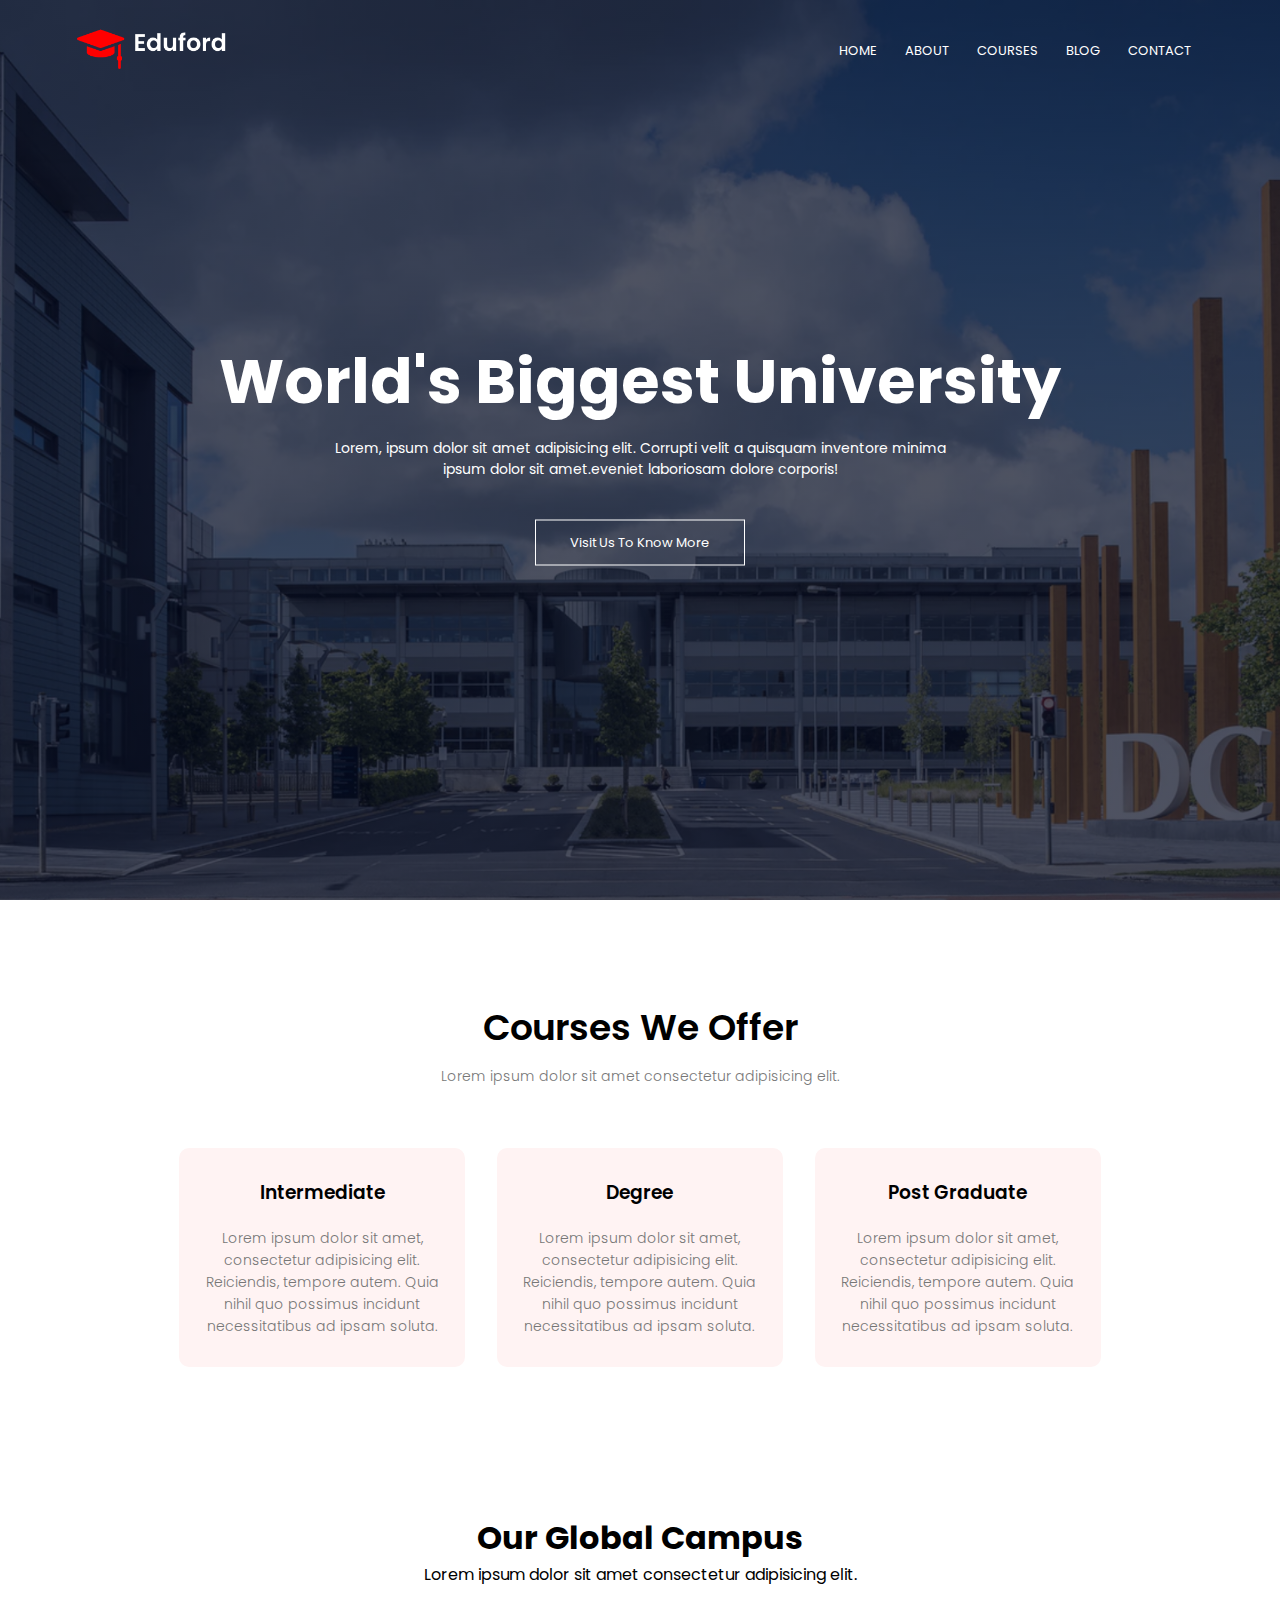
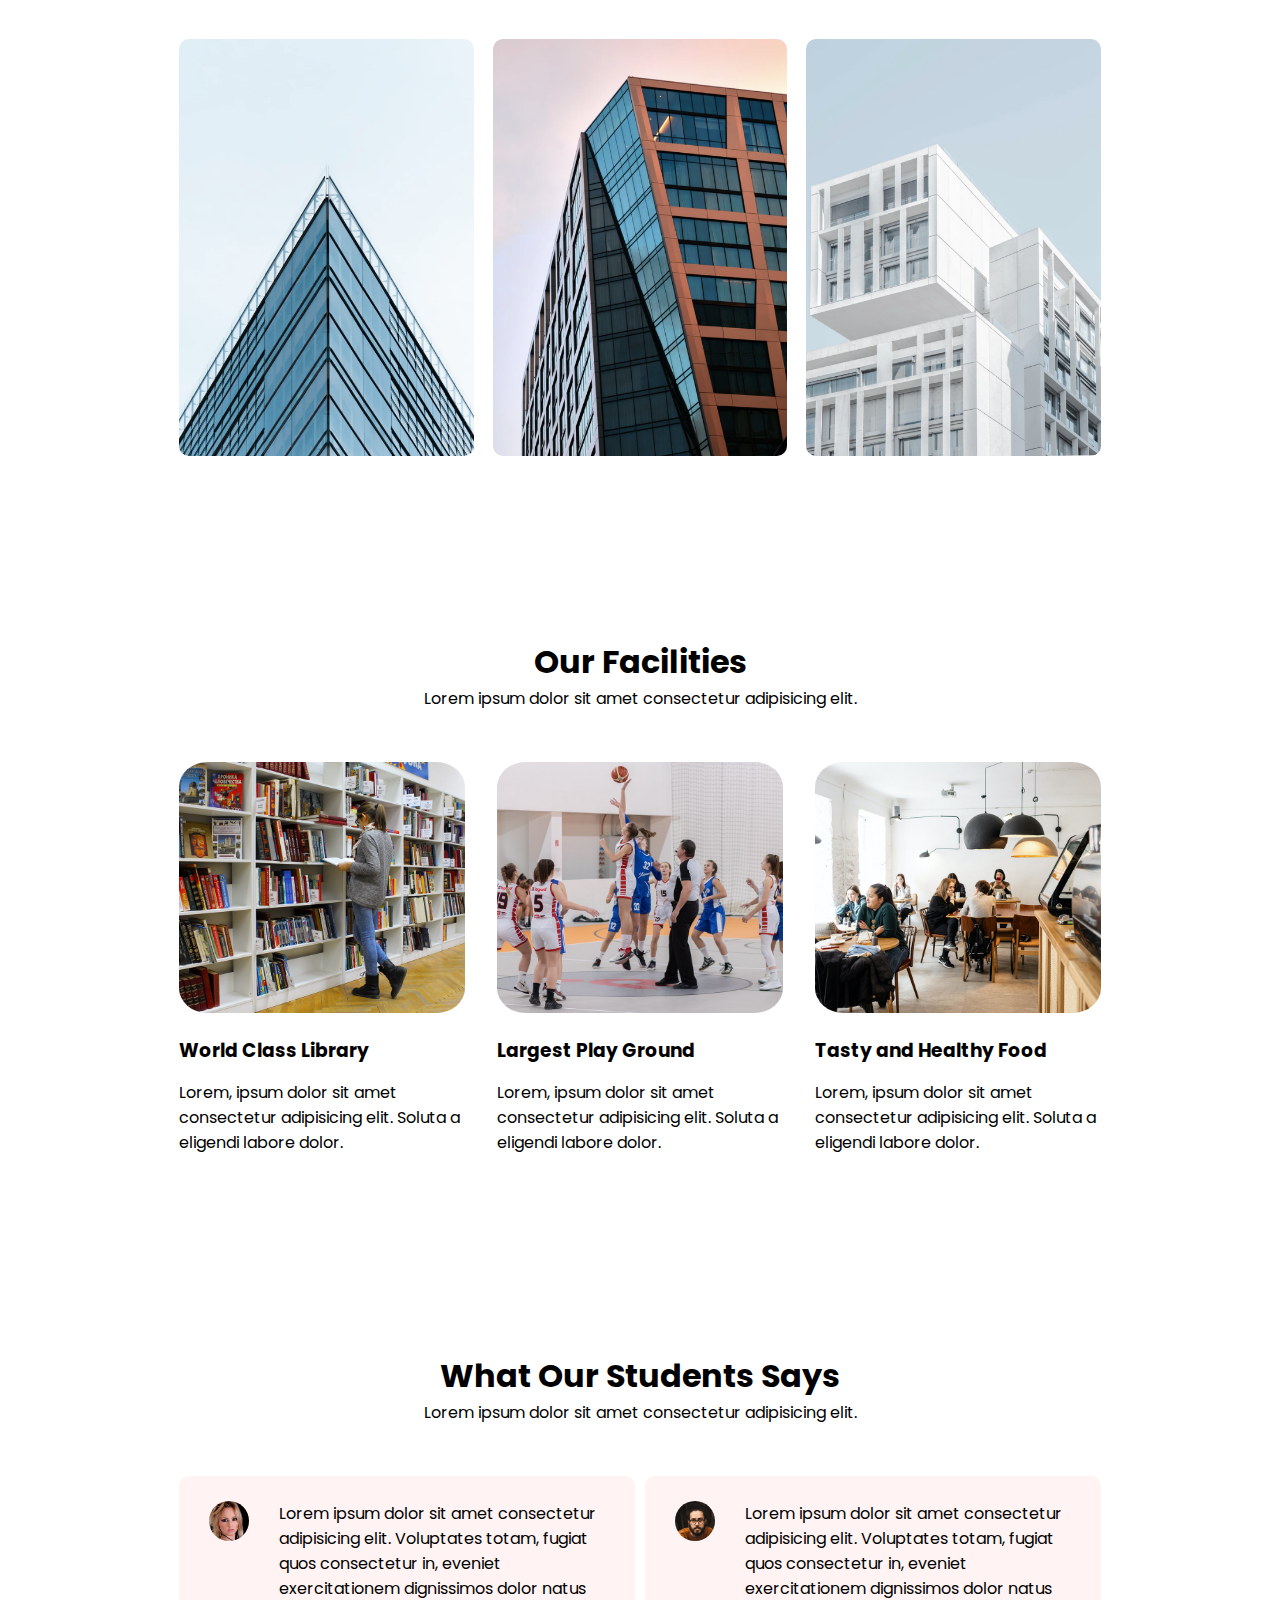
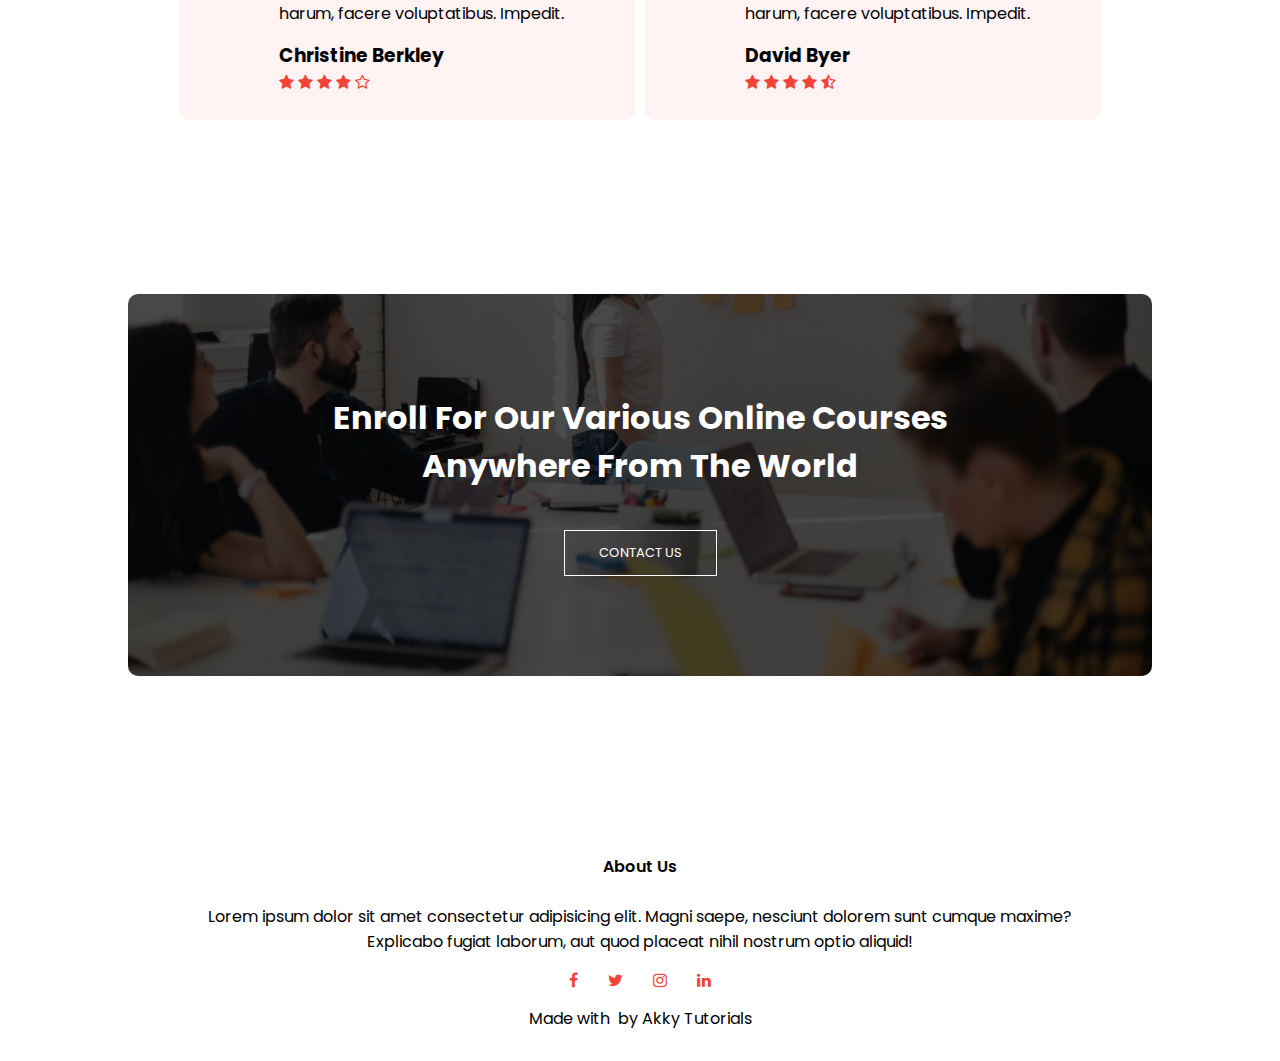
<file: index.html>
<!DOCTYPE html>
<html lang="en">

<head>
    <meta charset="UTF-8">
    <meta http-equiv="X-UA-Compatible" content="IE=edge">
    <meta name="viewport" content="width=device-width, initial-scale=1.0">
    <title>Eduford - University</title>
    <link rel="stylesheet" href="style.css">
    <link rel="stylesheet" href="responsive.css">
    <link rel="preconnect" href="https://fonts.googleapis.com">
    <link rel="preconnect" href="https://fonts.gstatic.com" crossorigin>
    <link
        href="https://fonts.googleapis.com/css2?family=Poppins:wght@100;200;300;400;600;700&family=Roboto+Slab:wght@900&family=Ubuntu:ital,wght@1,700&display=swap"
        rel="stylesheet">
    <link href="https://maxcdn.bootstrapcdn.com/font-awesome/4.2.0/css/font-awesome.min.css" rel="stylesheet">

</head>

<body>
    <section class="header">
        <nav>
            <a href="index.html"><img src="img/logo.png" alt="logo"></a>
            <div class="navbar" id="navbar">
                <i class="fa fa-times" onclick="hideMenu()"></i>
                <ul>
                    <li><a href="">HOME</a></li>
                    <li><a href="about.html">ABOUT</a></li>
                    <li><a href="course.html">COURSES</a></li>
                    <li><a href="blog.html">BLOG</a></li>
                    <li><a href="contact.html">CONTACT</a></li>
                </ul>
            </div>
            <i class="fa fa-bars" onclick="showMenu()"></i>
        </nav>
        <div class="text-box">
            <h1>World's Biggest University</h1>
            <p>Lorem, ipsum dolor sit amet adipisicing elit. Corrupti velit a quisquam inventore minima <br> ipsum dolor
                sit amet.eveniet laboriosam dolore corporis!</p>
            <a href="" class="hero-btn">Visit Us To Know More</a>
        </div>
    </section>

    <!-----------Course------------>
    <section class="course">
        <h1>Courses We Offer</h1>
        <p>Lorem ipsum dolor sit amet consectetur adipisicing elit.</p>

        <div class="row">
            <div class="course-col">
                <h3>Intermediate</h3>
                <p>Lorem ipsum dolor sit amet, consectetur adipisicing elit. Reiciendis, tempore autem. Quia nihil quo
                    possimus incidunt necessitatibus ad ipsam soluta.</p>
            </div>
            <div class="course-col">
                <h3>Degree</h3>
                <p>Lorem ipsum dolor sit amet, consectetur adipisicing elit. Reiciendis, tempore autem. Quia nihil quo
                    possimus incidunt necessitatibus ad ipsam soluta.</p>
            </div>
            <div class="course-col">
                <h3>Post Graduate</h3>
                <p>Lorem ipsum dolor sit amet, consectetur adipisicing elit. Reiciendis, tempore autem. Quia nihil quo
                    possimus incidunt necessitatibus ad ipsam soluta.</p>
            </div>
        </div>
    </section>

    <!-----Campus----->
    <section class="campus">
        <h1>Our Global Campus</h1>
        <p>Lorem ipsum dolor sit amet consectetur adipisicing elit.</p>

        <div class="row">
            <div class="campus-col">
                <img src="img/london.png" alt="london Image">
                <div class="layer">
                    <h3>LONDON</h3>
                </div>
            </div>
            <div class="campus-col">
                <img src="img/newyork.png" alt="london Image">
                <div class="layer">
                    <h3>NEW YORK</h3>
                </div>
            </div>
            <div class="campus-col">
                <img src="img/washington.png" alt="london Image">
                <div class="layer">
                    <h3>WASHINGTON</h3>
                </div>
            </div>
        </div>
    </section>


    <!------Facilities------->
    <section class="facilities">
        <h1>Our Facilities</h1>
        <p>Lorem ipsum dolor sit amet consectetur adipisicing elit.</p>
        <div class="row">
            <div class="facilities-col">
                <img src="img/library.png" alt="Library">
                <h3>World Class Library</h3>
                <p>Lorem, ipsum dolor sit amet consectetur adipisicing elit. Soluta a eligendi labore dolor.</p>
            </div>
            <div class="facilities-col">
                <img src="img/basketball.png" alt="basketball">
                <h3>Largest Play Ground</h3>
                <p>Lorem, ipsum dolor sit amet consectetur adipisicing elit. Soluta a eligendi labore dolor.</p>
            </div>
            <div class="facilities-col">
                <img src="img/cafeteria.png" alt="cafeteria">
                <h3>Tasty and Healthy Food</h3>
                <p>Lorem, ipsum dolor sit amet consectetur adipisicing elit. Soluta a eligendi labore dolor.</p>
            </div>
        </div>
    </section>

    <!--------Testimonials-------->
    <section class="testimonials">
        <h1>What Our Students Says</h1>
        <p>Lorem ipsum dolor sit amet consectetur adipisicing elit.</p>

        <div class="row">
            <div class="testimonials-col">
                <img src="img/user1.jpg" alt="User Comment">
                <div>
                    <p>Lorem ipsum dolor sit amet consectetur adipisicing elit. Voluptates totam, fugiat quos
                        consectetur in, eveniet exercitationem dignissimos dolor natus harum, facere voluptatibus.
                        Impedit.</p>
                    <h3>Christine Berkley</h3>
                    <i class="fa fa-star"></i>
                    <i class="fa fa-star"></i>
                    <i class="fa fa-star"></i>
                    <i class="fa fa-star"></i>
                    <i class="fa fa-star-o"></i>
                </div>
            </div>
            <div class="testimonials-col">
                <img src="img/user2.jpg" alt="User Comment">
                <div>
                    <p>Lorem ipsum dolor sit amet consectetur adipisicing elit. Voluptates totam, fugiat quos
                        consectetur in, eveniet exercitationem dignissimos dolor natus harum, facere voluptatibus.
                        Impedit.</p>
                    <h3>David Byer</h3>
                    <i class="fa fa-star"></i>
                    <i class="fa fa-star"></i>
                    <i class="fa fa-star"></i>
                    <i class="fa fa-star"></i>
                    <i class="fa fa-star-half-o"></i>
                </div>
            </div>
        </div>
    </section>

    <!-------Call To Action-------->
    <section class="cta">
        <h1>Enroll For Our Various Online Courses <br> Anywhere From The World</h1>
        <a href="contact.html" class="hero-btn">CONTACT US</a>
    </section>

    <!-------Footer-------->
    <section class="footer">
        <h4>About Us</h4>
        <p>Lorem ipsum dolor sit amet consectetur adipisicing elit. Magni saepe, nesciunt dolorem sunt cumque maxime?
            <br> Explicabo fugiat laborum, aut quod placeat nihil nostrum optio aliquid!
        </p>
        <div class="icons">
            <i class="fa fa-facebook"></i>
            <i class="fa fa-twitter"></i>
            <i class="fa fa-instagram"></i>
            <i class="fa fa-linkedin"></i>
        </div>

        <p>Made with <i class="fa fa-hear-o"></i> by Akky Tutorials </p>
    </section>

    <!--------JavaScript for toggle Menu-------->
    <script>
        var navbar = document.getElementById("navbar");
        function showMenu() {
            navbar.style.right = "0";
        }
        function hideMenu() {
            navbar.style.right = "-200px";
        }
    </script>
</body>

</html>
</file>
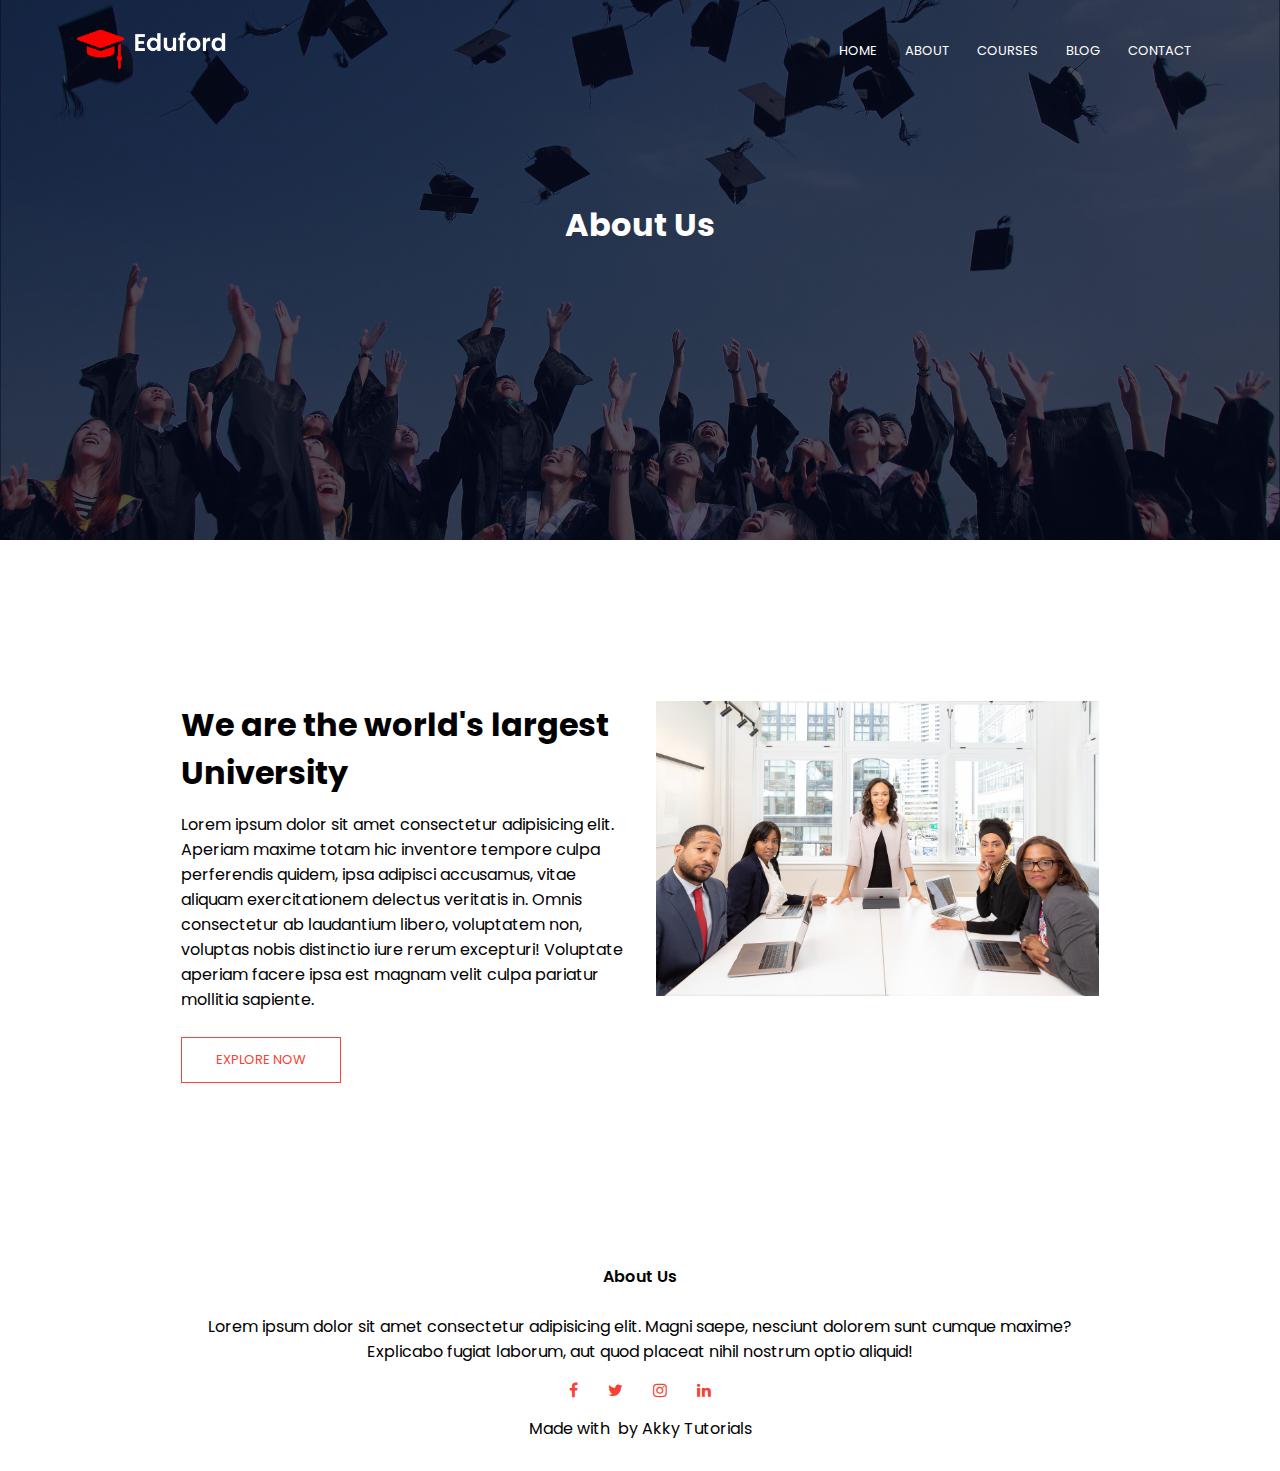
<file: about.html>
<!DOCTYPE html>
<html lang="en">

<head>
    <meta charset="UTF-8">
    <meta http-equiv="X-UA-Compatible" content="IE=edge">
    <meta name="viewport" content="width=device-width, initial-scale=1.0">
    <title>Eduford - University</title>
    <link rel="stylesheet" href="style.css">
    <link rel="stylesheet" href="responsive.css">
    <link rel="preconnect" href="https://fonts.googleapis.com">
    <link rel="preconnect" href="https://fonts.gstatic.com" crossorigin>
    <link
        href="https://fonts.googleapis.com/css2?family=Poppins:wght@100;200;300;400;600;700&family=Roboto+Slab:wght@900&family=Ubuntu:ital,wght@1,700&display=swap"
        rel="stylesheet">
    <link href="https://maxcdn.bootstrapcdn.com/font-awesome/4.2.0/css/font-awesome.min.css" rel="stylesheet">

</head>

<body>
    <section class="sub-header">
        <nav>
            <a href="index.html"><img src="img/logo.png" alt="logo"></a>
            <div class="navbar" id="navbar">
                <i class="fa fa-times" onclick="hideMenu()"></i>
                <ul>
                    <li><a href="index.html">HOME</a></li>
                    <li><a href="about.html">ABOUT</a></li>
                    <li><a href="course.html">COURSES</a></li>
                    <li><a href="blog.html">BLOG</a></li>
                    <li><a href="contact.html">CONTACT</a></li>
                </ul>
            </div>
            <i class="fa fa-bars" onclick="showMenu()"></i>
        </nav>
        <h1>About Us</h1>
    </section>

    <!-- -----------About Us content---------- -->

    <section class="about-us">
        <div class="row">
            <div class="about-col">
                <h1>We are the world's largest University</h1>
                <p>Lorem ipsum dolor sit amet consectetur adipisicing elit. Aperiam maxime totam hic inventore tempore
                    culpa perferendis quidem, ipsa adipisci accusamus, vitae aliquam exercitationem delectus veritatis
                    in. Omnis consectetur ab laudantium libero, voluptatem non, voluptas nobis distinctio iure rerum
                    excepturi! Voluptate aperiam facere ipsa est magnam velit culpa pariatur mollitia sapiente.</p>
                <a href="index.html" class="hero-btn red-btn">EXPLORE NOW</a>
            </div>
            <div class="about-col">
                <img src="img/about.jpg">
            </div>
        </div>
    </section>

    <!-------Footer-------->

    <section class="footer">
        <h4>About Us</h4>
        <p>Lorem ipsum dolor sit amet consectetur adipisicing elit. Magni saepe, nesciunt dolorem sunt cumque maxime?
            <br> Explicabo fugiat laborum, aut quod placeat nihil nostrum optio aliquid!
        </p>
        <div class="icons">
            <i class="fa fa-facebook"></i>
            <i class="fa fa-twitter"></i>
            <i class="fa fa-instagram"></i>
            <i class="fa fa-linkedin"></i>
        </div>

        <p>Made with <i class="fa fa-hear-o"></i> by Akky Tutorials </p>
    </section>



    <!--------JavaScript for toggle Menu-------->
    <script>
        var navbar = document.getElementById("navbar");
        function showMenu() {
            navbar.style.right = "0";
        }
        function hideMenu() {
            navbar.style.right = "-200px";
        }
    </script>
</body>

</html>
</file>
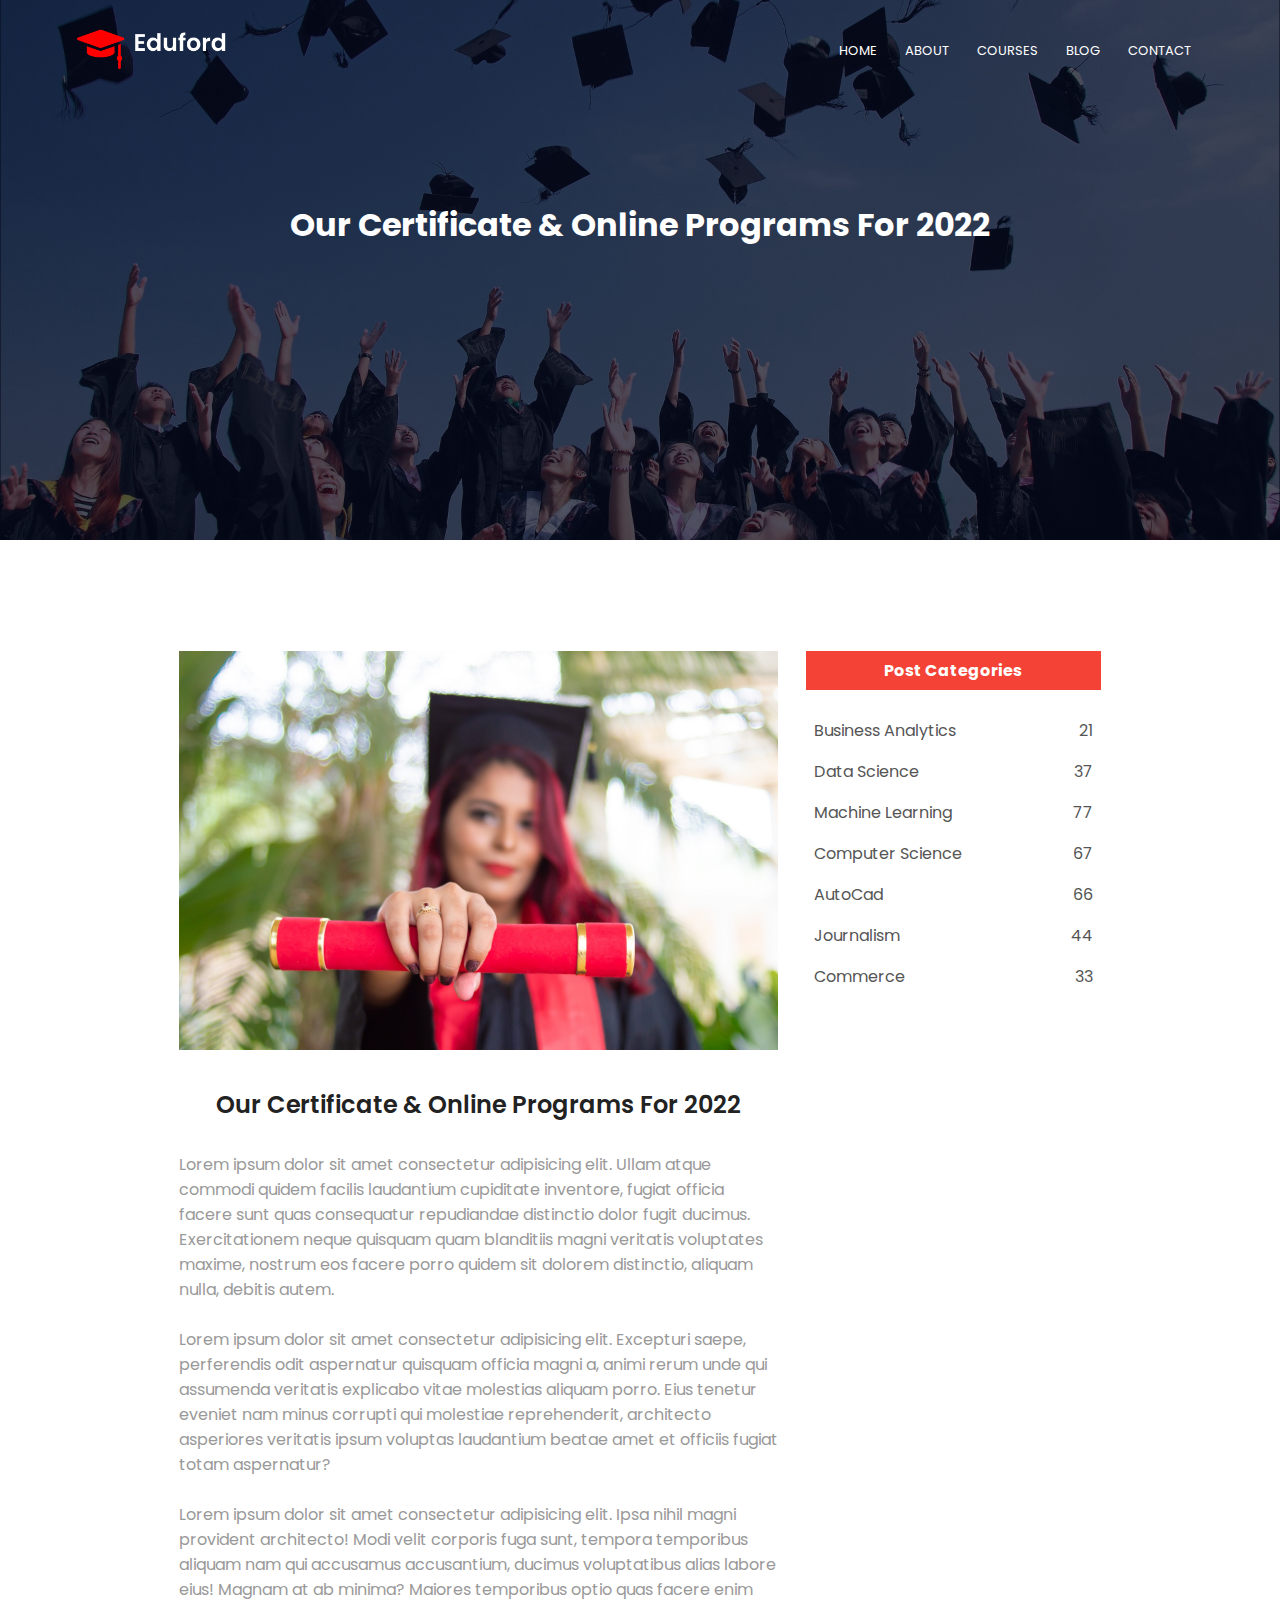
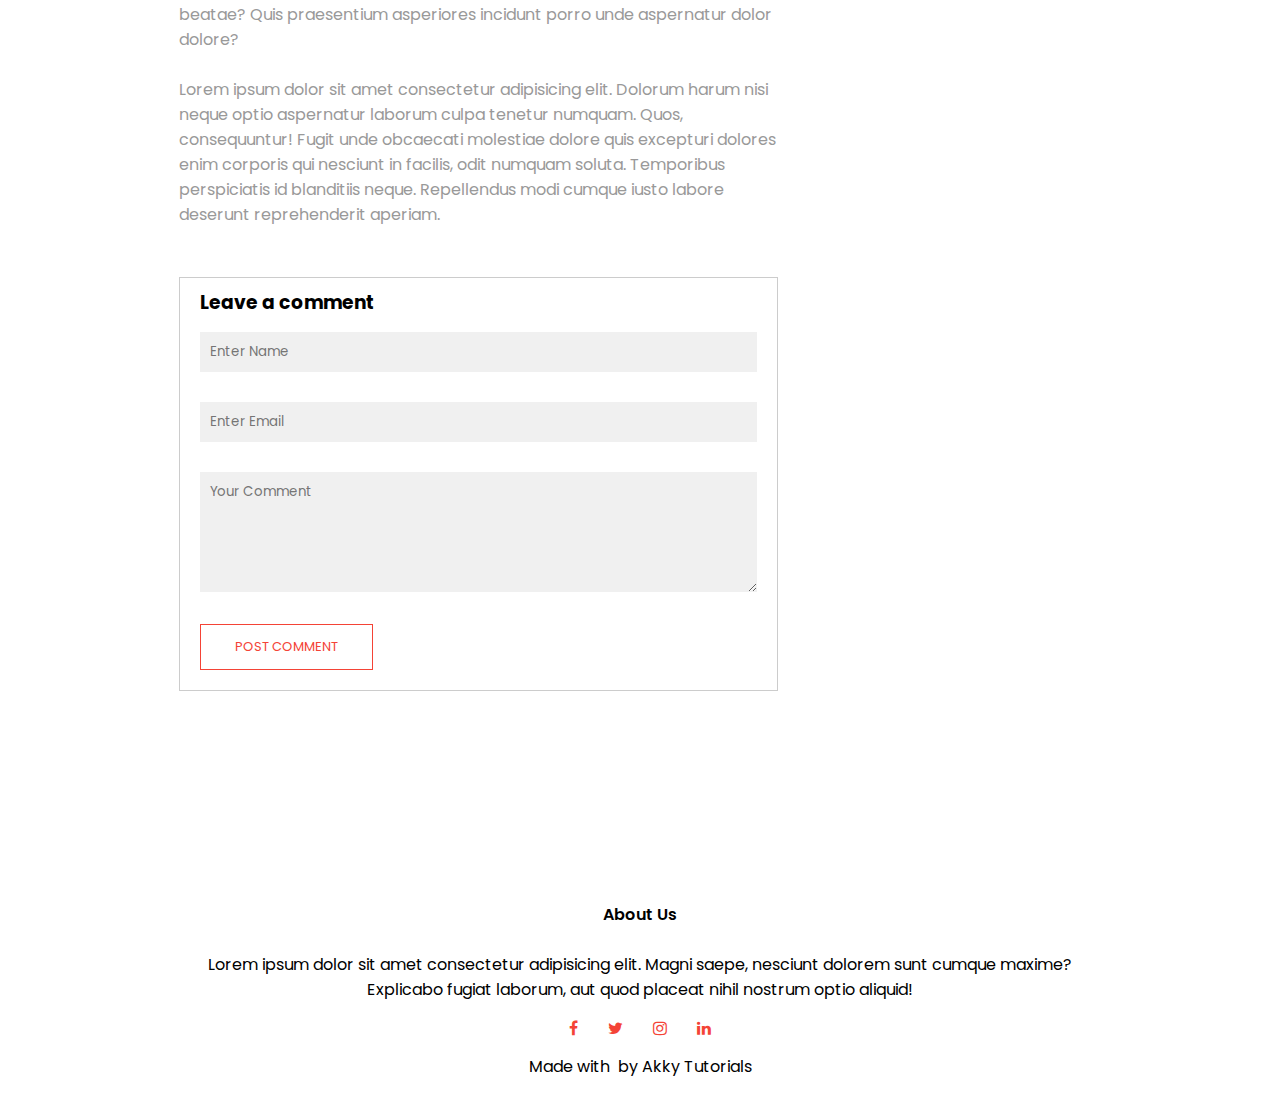
<file: blog.html>
<!DOCTYPE html>
<html lang="en">

<head>
    <meta charset="UTF-8">
    <meta http-equiv="X-UA-Compatible" content="IE=edge">
    <meta name="viewport" content="width=device-width, initial-scale=1.0">
    <title>Eduford - University</title>
    <link rel="stylesheet" href="style.css">
    <link rel="stylesheet" href="responsive.css">
    <link rel="preconnect" href="https://fonts.googleapis.com">
    <link rel="preconnect" href="https://fonts.gstatic.com" crossorigin>
    <link
        href="https://fonts.googleapis.com/css2?family=Poppins:wght@100;200;300;400;600;700&family=Roboto+Slab:wght@900&family=Ubuntu:ital,wght@1,700&display=swap"
        rel="stylesheet">
    <link href="https://maxcdn.bootstrapcdn.com/font-awesome/4.2.0/css/font-awesome.min.css" rel="stylesheet">

</head>

<body>
    <section class="sub-header">
        <nav>
            <a href="index.html"><img src="img/logo.png" alt="logo"></a>
            <div class="navbar" id="navbar">
                <i class="fa fa-times" onclick="hideMenu()"></i>
                <ul>
                    <li><a href="index.html">HOME</a></li>
                    <li><a href="about.html">ABOUT</a></li>
                    <li><a href="course.html">COURSES</a></li>
                    <li><a href="blog.html">BLOG</a></li>
                    <li><a href="contact.html">CONTACT</a></li>
                </ul>
            </div>
            <i class="fa fa-bars" onclick="showMenu()"></i>
        </nav>
        <h1>Our Certificate & Online Programs For 2022</h1>
    </section>

    <!-- ---------Blog Page Content----------- -->

    <section class="blog-content">
        <div class="row">
            <div class="blog-left">
                <img src="img/certificate.jpg">
                <h2>Our Certificate & Online Programs For 2022</h2>
                <p>Lorem ipsum dolor sit amet consectetur adipisicing elit. Ullam atque commodi quidem facilis
                    laudantium cupiditate inventore, fugiat officia facere sunt quas consequatur repudiandae distinctio
                    dolor fugit ducimus. Exercitationem neque quisquam quam blanditiis magni veritatis voluptates
                    maxime, nostrum eos facere porro quidem sit dolorem distinctio, aliquam nulla, debitis autem.</p>
                <br>
                <p>Lorem ipsum dolor sit amet consectetur adipisicing elit. Excepturi saepe, perferendis odit aspernatur
                    quisquam officia magni a, animi rerum unde qui assumenda veritatis explicabo vitae molestias aliquam
                    porro. Eius tenetur eveniet nam minus corrupti qui molestiae reprehenderit, architecto asperiores
                    veritatis ipsum voluptas laudantium beatae amet et officiis fugiat totam aspernatur?</p>
                <br>
                <p>Lorem ipsum dolor sit amet consectetur adipisicing elit. Ipsa nihil magni provident architecto! Modi
                    velit corporis fuga sunt, tempora temporibus aliquam nam qui accusamus accusantium, ducimus
                    voluptatibus alias labore eius! Magnam at ab minima? Maiores temporibus optio quas facere enim
                    beatae? Quis praesentium asperiores incidunt porro unde aspernatur dolor dolore?</p>
                <br>
                <p>Lorem ipsum dolor sit amet consectetur adipisicing elit. Dolorum harum nisi neque optio aspernatur
                    laborum culpa tenetur numquam. Quos, consequuntur! Fugit unde obcaecati molestiae dolore quis
                    excepturi dolores enim corporis qui nesciunt in facilis, odit numquam soluta. Temporibus
                    perspiciatis id blanditiis neque. Repellendus modi cumque iusto labore deserunt reprehenderit
                    aperiam. </p>
                <div class="comment-box">
                    <h3>Leave a comment</h3>
                    <form class="comment-form">
                        <input type="text" placeholder="Enter Name">
                        <input type="email" placeholder="Enter Email">
                        <textarea rows="5" placeholder="Your Comment"></textarea>
                        <button type="submit" class="hero-btn red-btn">POST COMMENT</button>
                    </form>
                </div>
            </div>
            <div class="blog-right">
                <h3>Post Categories</h3>
                <div>
                    <span>Business Analytics</span>
                    <span>21</span>
                </div>
                <div>
                    <span>Data Science</span>
                    <span>37</span>
                </div>
                <div>
                    <span>Machine Learning</span>
                    <span>77</span>
                </div>
                <div>
                    <span>Computer Science</span>
                    <span>67</span>
                </div>
                <div>
                    <span>AutoCad</span>
                    <span>66</span>
                </div>
                <div>
                    <span>Journalism</span>
                    <span>44</span>
                </div>
                <div>
                    <span>Commerce</span>
                    <span>33</span>
                </div>
            </div>
        </div>
    </section>


    <!-------Footer-------->

    <section class="footer">
        <h4>About Us</h4>
        <p>Lorem ipsum dolor sit amet consectetur adipisicing elit. Magni saepe, nesciunt dolorem sunt cumque maxime?
            <br> Explicabo fugiat laborum, aut quod placeat nihil nostrum optio aliquid!
        </p>
        <div class="icons">
            <i class="fa fa-facebook"></i>
            <i class="fa fa-twitter"></i>
            <i class="fa fa-instagram"></i>
            <i class="fa fa-linkedin"></i>
        </div>

        <p>Made with <i class="fa fa-hear-o"></i> by Akky Tutorials </p>
    </section>



    <!--------JavaScript for toggle Menu-------->
    <script>
        var navbar = document.getElementById("navbar");
        function showMenu() {
            navbar.style.right = "0";
        }
        function hideMenu() {
            navbar.style.right = "-200px";
        }
    </script>
</body>

</html>
</file>
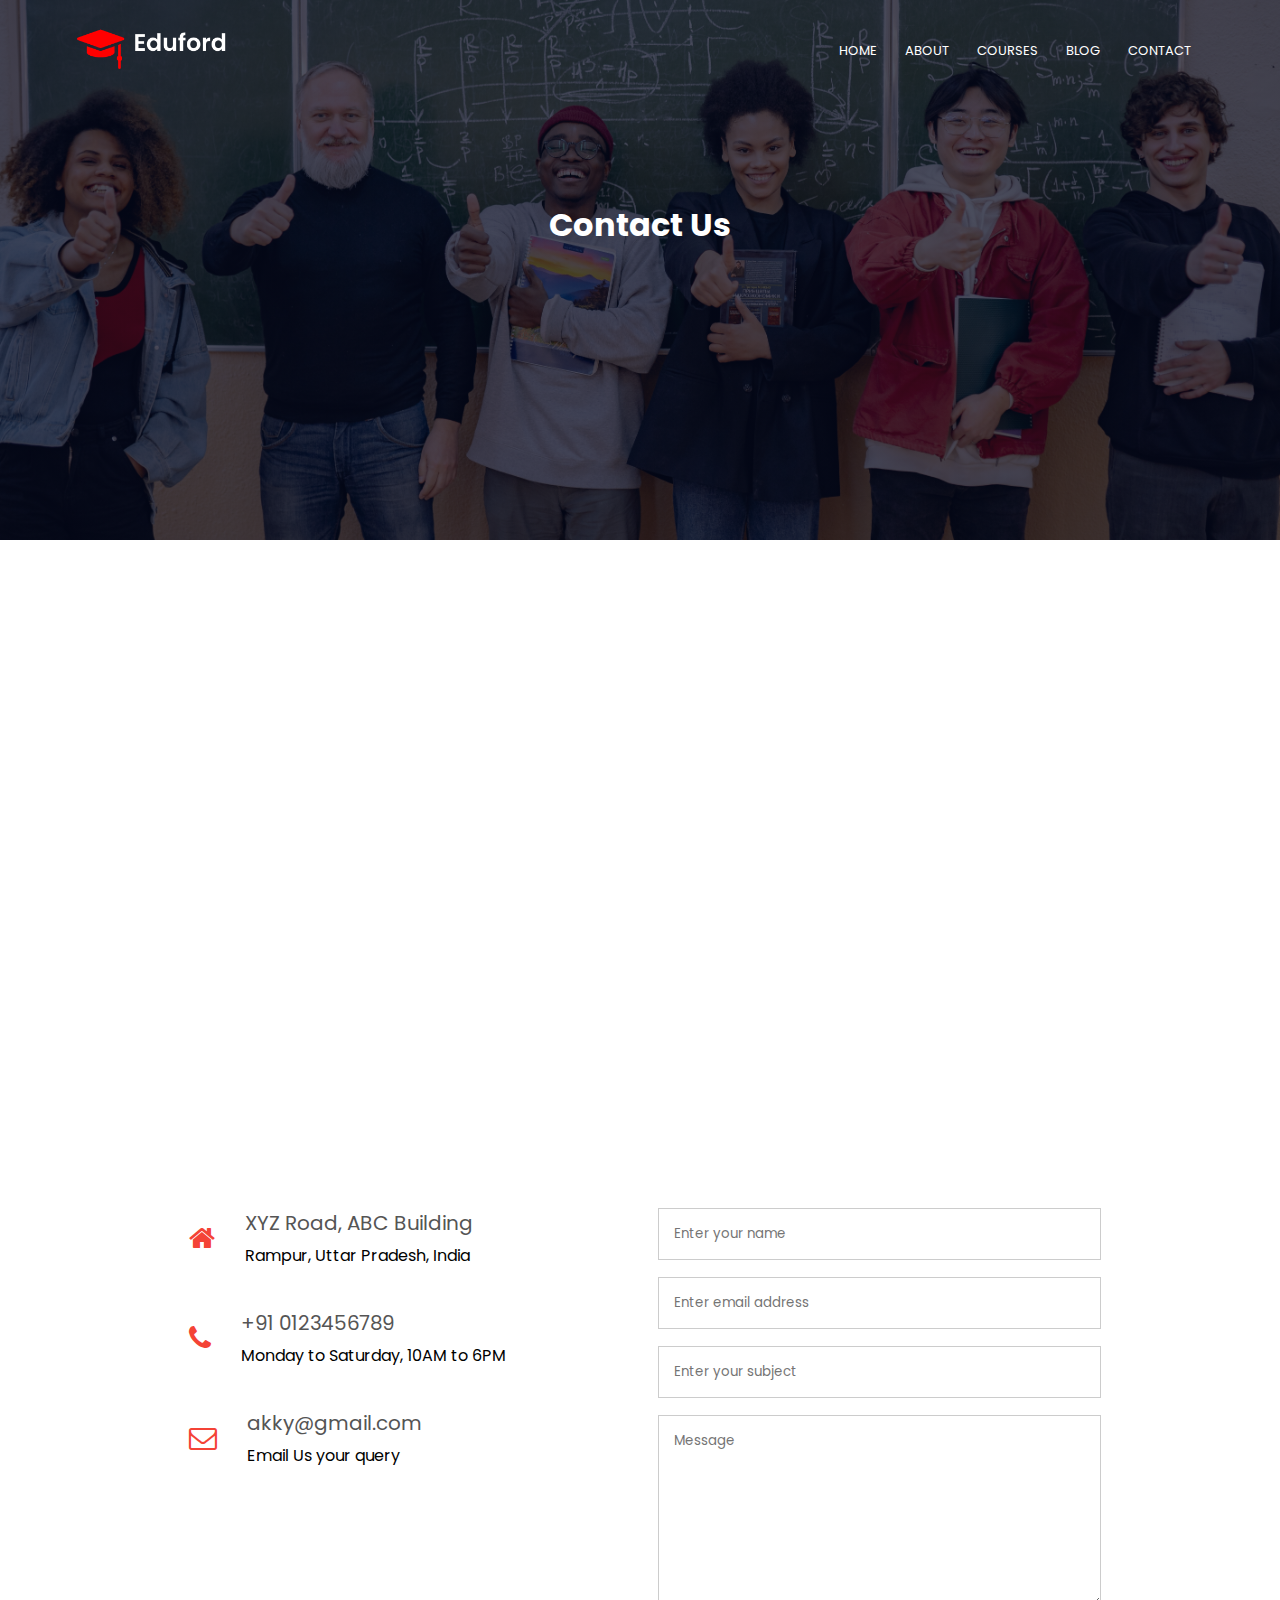
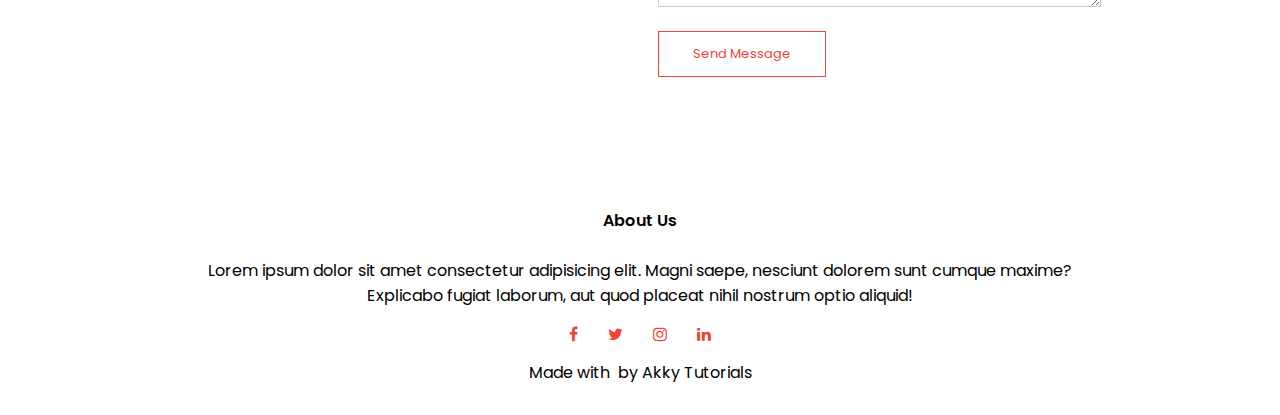
<file: contact.html>
<!DOCTYPE html>
<html lang="en">

<head>
    <meta charset="UTF-8">
    <meta http-equiv="X-UA-Compatible" content="IE=edge">
    <meta name="viewport" content="width=device-width, initial-scale=1.0">
    <title>Eduford - University</title>
    <link rel="stylesheet" href="style.css">
    <link rel="stylesheet" href="responsive.css">
    <link rel="preconnect" href="https://fonts.googleapis.com">
    <link rel="preconnect" href="https://fonts.gstatic.com" crossorigin>
    <link
        href="https://fonts.googleapis.com/css2?family=Poppins:wght@100;200;300;400;600;700&family=Roboto+Slab:wght@900&family=Ubuntu:ital,wght@1,700&display=swap"
        rel="stylesheet">
    <link href="https://maxcdn.bootstrapcdn.com/font-awesome/4.2.0/css/font-awesome.min.css" rel="stylesheet">
    <style>
        .sub-header2 {
            background-image: linear-gradient(rgba(4, 9, 30, 0.7), rgba(4, 9, 30, 0.7)), url(img/contact.jpg);
        }
    </style>

</head>

<body>
    <section class="sub-header sub-header2">
        <nav>
            <a href="index.html"><img src="img/logo.png" alt="logo"></a>
            <div class="navbar" id="navbar">
                <i class="fa fa-times" onclick="hideMenu()"></i>
                <ul>
                    <li><a href="index.html">HOME</a></li>
                    <li><a href="about.html">ABOUT</a></li>
                    <li><a href="course.html">COURSES</a></li>
                    <li><a href="blog.html">BLOG</a></li>
                    <li><a href="contact.html">CONTACT</a></li>
                </ul>
            </div>
            <i class="fa fa-bars" onclick="showMenu()"></i>
        </nav>
        <h1>Contact Us</h1>
    </section>

    <!-- -------------Contact Us------------ -->

    <section class="location">
        <iframe
            src="https://www.google.com/maps/embed?pb=!1m18!1m12!1m3!1d55944.52853554136!2d78.98985453170188!3d28.79318535315013!2m3!1f0!2f0!3f0!3m2!1i1024!2i768!4f13.1!3m3!1m2!1s0x390af2b557813115%3A0xc4046b93c3e02d1a!2sRampur%2C%20Uttar%20Pradesh%20244901!5e0!3m2!1sen!2sin!4v1652807284392!5m2!1sen!2sin"
            width="600" height="450" style="border:0;" allowfullscreen="" loading="lazy"
            referrerpolicy="no-referrer-when-downgrade">
        </iframe>
    </section>

    <section class="contact-us">
        <div class="row">
            <div class="contact-col">
                <div>
                    <i class="fa fa-home"></i>
                    <span>
                        <h5>XYZ Road, ABC Building </h5>
                        <p>Rampur, Uttar Pradesh, India</p>
                    </span>
                </div>
                <div>
                    <i class="fa fa-phone"></i>
                    <span>
                        <h5>+91 0123456789 </h5>
                        <p>Monday to Saturday, 10AM to 6PM</p>
                    </span>
                </div>
                <div>
                    <i class="fa fa-envelope-o"></i>
                    <span>
                        <h5>akky@gmail.com</h5>
                        <p>Email Us your query</p>
                    </span>
                </div>
            </div>
            <div class="contact-col">
                <form action="form-handler.php" method="post">
                    <input type="text" name="name" placeholder="Enter your name" required>
                    <input type="email" name="email" placeholder="Enter email address" required>
                    <input type="text" name="subject" placeholder="Enter your subject" required>
                    <textarea rows="8" name="Message" placeholder="Message" required></textarea>
                    <button type="submit" class="hero-btn red-btn">Send Message</button>
                </form>
            </div>
        </div>
    </section>



    <!-------Footer-------->

    <section class="footer">
        <h4>About Us</h4>
        <p>Lorem ipsum dolor sit amet consectetur adipisicing elit. Magni saepe, nesciunt dolorem sunt cumque maxime?
            <br> Explicabo fugiat laborum, aut quod placeat nihil nostrum optio aliquid!
        </p>
        <div class="icons">
            <i class="fa fa-facebook"></i>
            <i class="fa fa-twitter"></i>
            <i class="fa fa-instagram"></i>
            <i class="fa fa-linkedin"></i>
        </div>

        <p>Made with <i class="fa fa-hear-o"></i> by Akky Tutorials </p>
    </section>



    <!--------JavaScript for toggle Menu-------->
    <script>
        var navbar = document.getElementById("navbar");
        function showMenu() {
            navbar.style.right = "0";
        }
        function hideMenu() {
            navbar.style.right = "-200px";
        }
    </script>
</body>

</html>
</file>
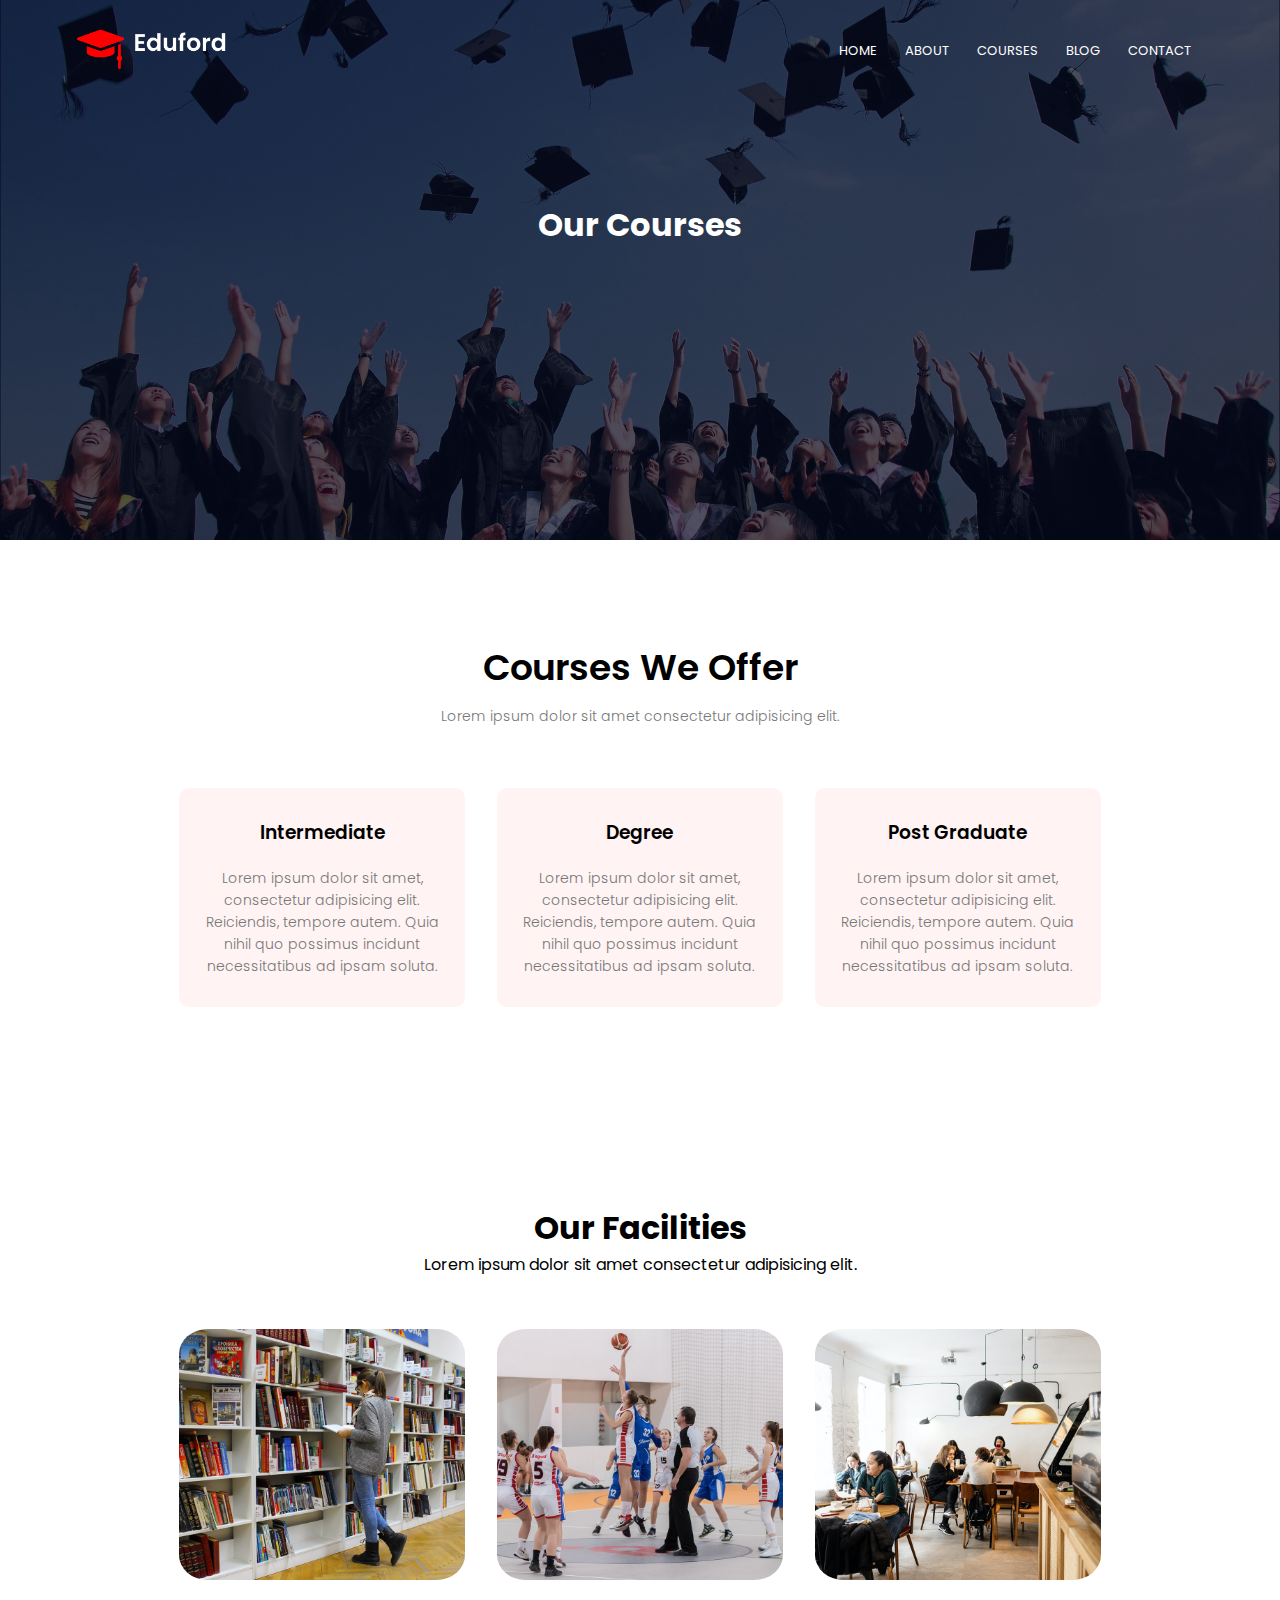
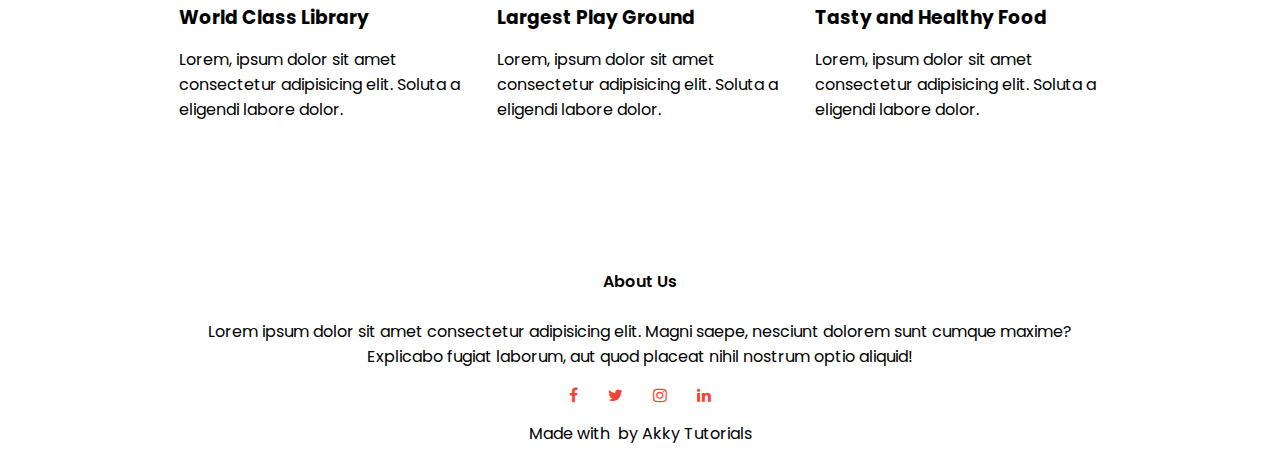
<file: course.html>
<!DOCTYPE html>
<html lang="en">

<head>
    <meta charset="UTF-8">
    <meta http-equiv="X-UA-Compatible" content="IE=edge">
    <meta name="viewport" content="width=device-width, initial-scale=1.0">
    <title>Eduford - University</title>
    <link rel="stylesheet" href="style.css">
    <link rel="stylesheet" href="responsive.css">
    <link rel="preconnect" href="https://fonts.googleapis.com">
    <link rel="preconnect" href="https://fonts.gstatic.com" crossorigin>
    <link
        href="https://fonts.googleapis.com/css2?family=Poppins:wght@100;200;300;400;600;700&family=Roboto+Slab:wght@900&family=Ubuntu:ital,wght@1,700&display=swap"
        rel="stylesheet">
    <link href="https://maxcdn.bootstrapcdn.com/font-awesome/4.2.0/css/font-awesome.min.css" rel="stylesheet">

</head>

<body>
    <section class="sub-header">
        <nav>
            <a href="index.html"><img src="img/logo.png" alt="logo"></a>
            <div class="navbar" id="navbar">
                <i class="fa fa-times" onclick="hideMenu()"></i>
                <ul>
                    <li><a href="index.html">HOME</a></li>
                    <li><a href="about.html">ABOUT</a></li>
                    <li><a href="course.html">COURSES</a></li>
                    <li><a href="blog.html">BLOG</a></li>
                    <li><a href="contact.html">CONTACT</a></li>
                </ul>
            </div>
            <i class="fa fa-bars" onclick="showMenu()"></i>
        </nav>
        <h1>Our Courses</h1>
    </section>

    <!---------------Courses--------------->
    <section class="course">
        <h1>Courses We Offer</h1>
        <p>Lorem ipsum dolor sit amet consectetur adipisicing elit.</p>

        <div class="row">
            <div class="course-col">
                <h3>Intermediate</h3>
                <p>Lorem ipsum dolor sit amet, consectetur adipisicing elit. Reiciendis, tempore autem. Quia nihil quo
                    possimus incidunt necessitatibus ad ipsam soluta.</p>
            </div>
            <div class="course-col">
                <h3>Degree</h3>
                <p>Lorem ipsum dolor sit amet, consectetur adipisicing elit. Reiciendis, tempore autem. Quia nihil quo
                    possimus incidunt necessitatibus ad ipsam soluta.</p>
            </div>
            <div class="course-col">
                <h3>Post Graduate</h3>
                <p>Lorem ipsum dolor sit amet, consectetur adipisicing elit. Reiciendis, tempore autem. Quia nihil quo
                    possimus incidunt necessitatibus ad ipsam soluta.</p>
            </div>
        </div>
    </section>


    <!------Facilities------->


    <section class="facilities">
        <h1>Our Facilities</h1>
        <p>Lorem ipsum dolor sit amet consectetur adipisicing elit.</p>
        <div class="row">
            <div class="facilities-col">
                <img src="img/library.png" alt="Library">
                <h3>World Class Library</h3>
                <p>Lorem, ipsum dolor sit amet consectetur adipisicing elit. Soluta a eligendi labore dolor.</p>
            </div>
            <div class="facilities-col">
                <img src="img/basketball.png" alt="basketball">
                <h3>Largest Play Ground</h3>
                <p>Lorem, ipsum dolor sit amet consectetur adipisicing elit. Soluta a eligendi labore dolor.</p>
            </div>
            <div class="facilities-col">
                <img src="img/cafeteria.png" alt="cafeteria">
                <h3>Tasty and Healthy Food</h3>
                <p>Lorem, ipsum dolor sit amet consectetur adipisicing elit. Soluta a eligendi labore dolor.</p>
            </div>
        </div>
    </section>

    <!-------Footer-------->

    <section class="footer">
        <h4>About Us</h4>
        <p>Lorem ipsum dolor sit amet consectetur adipisicing elit. Magni saepe, nesciunt dolorem sunt cumque maxime?
            <br> Explicabo fugiat laborum, aut quod placeat nihil nostrum optio aliquid!
        </p>
        <div class="icons">
            <i class="fa fa-facebook"></i>
            <i class="fa fa-twitter"></i>
            <i class="fa fa-instagram"></i>
            <i class="fa fa-linkedin"></i>
        </div>

        <p>Made with <i class="fa fa-hear-o"></i> by Akky Tutorials </p>
    </section>



    <!--------JavaScript for toggle Menu-------->
    <script>
        var navbar = document.getElementById("navbar");
        function showMenu() {
            navbar.style.right = "0";
        }
        function hideMenu() {
            navbar.style.right = "-200px";
        }
    </script>
</body>

</html>
</file>
<file: style.css>
* {
    margin: 0;
    padding: 0;
    font-family: 'Poppins', sans-serif;
}

/* Home Page Section */

.header {
    min-height: 100vh;
    width: 100%;
    background-image: linear-gradient(rgba(4, 9, 30, 0.7), rgba(4, 9, 30, 0.7)), url(img/banner.png);
    background-position: center;
    background-size: cover;
    position: relative;
    /* border: 2px solid red; */
}

nav {
    display: flex;
    padding: 2% 6%;
    justify-content: space-between;
    align-items: center;
    /* border: 2px solid red; */

}

nav img {
    width: 150px;

}

.navbar {
    flex: 1;
    text-align: right;

}

.navbar ul li {
    list-style: none;
    display: inline-block;
    padding: 8px 12px;
    position: relative;
}

.navbar ul li a {
    text-decoration: none;
    color: #fff;
    font-size: 13px;
}

.navbar ul li::after {
    content: '';
    width: 0%;
    height: 2px;
    background: #f44336;
    display: block;
    margin: auto;
    transition: 0.5s;
}

.navbar ul li:hover::after {
    width: 100%;
}

nav .fa {
    display: none;
}

.text-box {
    /* border: 2px solid red; */
    width: 90%;
    color: #fff;
    position: absolute;
    top: 50%;
    left: 50%;
    transform: translate(-50%, -50%);
    text-align: center;
}

.text-box h1 {
    font-size: 62px;
    /* font-family: 'Roboto Slab', serif; */
    /* font-family: 'Ubuntu', sans-serif; */
}

.text-box p {
    margin: 10px 0 40px;
    font-size: 14px;
    color: #fff;
    /* font-family: 'Ubuntu', sans-serif; */
}

.hero-btn {
    display: inline-block;
    text-decoration: none;
    color: #fff;
    border: 1px solid #fff;
    padding: 12px 34px;
    font-size: 13px;
    background: transparent;
    position: relative;
    cursor: pointer;
}

.hero-btn:hover {
    border: 1px solid #f44336;
    background: #f44336;
    transition: 1s;
}

/* -----Course Section----- */

.course {
    width: 80%;
    margin: auto;
    text-align: center;
    padding-top: 100px;
}

.course h1 {
    font-size: 36px;
    font-weight: 600;

}

.course p {
    color: #777;
    font-size: 14px;
    font-weight: 300;
    line-height: 22px;
    padding: 10px;
}

.row {
    margin: 5%;
    display: flex;
    justify-content: space-between;
}

.course-col {
    flex-basis: 31%;
    background: #fff3f3;
    border-radius: 10px;
    margin-bottom: 5%;
    padding: 20px 12px;
    box-sizing: border-box;
    transition: 0.5s;
}

.course-col h3 {
    text-align: center;
    font-weight: 600;
    margin: 10px 0;
}

.course-col:hover {
    box-shadow: 0 0 20px 0px rgba(0, 0, 0, 0.2);
}

/* -----Campus Section----- */

.campus {
    width: 80%;
    margin: auto;
    text-align: center;
    padding-top: 50px;
}

.campus-col {
    flex-basis: 32%;
    border-radius: 10px;
    margin-bottom: 30px;
    position: relative;
    overflow: hidden;
}

.campus-col img {
    width: 100%;
    display: block;
}

.layer {
    background: transparent;
    height: 100%;
    width: 100%;
    position: absolute;
    top: 0;
    left: 0;
    transition: 0.5s;
}

.layer:hover {
    background: rgba(226, 0, 0, 0.7);
}

.layer h3 {
    width: 100%;
    font-weight: 500;
    color: #fff;
    font-size: 26px;
    bottom: 0;
    left: 50%;
    transform: translateX(-50%);
    position: absolute;
    opacity: 0;
    transition: 0.5s;
}

.layer:hover h3 {
    bottom: 49%;
    opacity: 1;
}

/* -----Facilities Section------ */
.facilities {
    width: 80%;
    margin: auto;
    text-align: center;
    padding-top: 100px;
}

.facilities-col {
    flex-basis: 31%;
    border-radius: 10px;
    margin-bottom: 5%;
    text-align: left;
}

.facilities-col img {
    width: 100%;
    border-radius: 10%;
}

.facilities-col p {
    padding: 0;
}

.facilities-col h3 {
    margin: 16px 0 15px;
    text-align: left;
}

/* ------Testimonials Section------ */
.testimonials {
    width: 80%;
    margin: auto;
    padding-top: 100px;
    text-align: center;
}

.testimonials-col {
    flex-basis: 44%;
    border-radius: 10px;
    margin-bottom: 5%;
    text-align: left;
    background: #fff3f3;
    padding: 25px;
    cursor: pointer;
    display: flex;
}

.testimonials img {
    height: 40px;
    margin-left: 5px;
    margin-right: 30px;
    border-radius: 50%;
}

.testimonials p {
    padding: 0;
}

.testimonials h3 {
    margin-top: 15px;
    text-align: left;
}

.testimonials .fa {
    color: #f44336;
}

/* -----Call To Action----- */
.cta {
    margin: 10% auto;
    width: 80%;
    background-image: linear-gradient(rgba(0, 0, 0, 0.7), rgba(0, 0, 0, 0.7)), url(img/banner2.jpg);
    background-position: center;
    background-size: cover;
    border-radius: 10px;
    text-align: center;
    padding: 100px 0;
}

.cta h1 {
    color: #fff;
    margin-bottom: 40px;
    padding: 0;
}

/* -----Footer----- */
.footer {
    width: 100%;
    text-align: center;
    padding: 30px 0;
}

.footer h4 {
    margin-bottom: 25px;
    margin-top: 20px;
    font-weight: 600;
}

.icons .fa {
    color: #f44336;
    margin: 0 13px;
    cursor: pointer;
    padding: 18px 0;
}

.fa-heart-o {
    color: #f44336;

}

/* ------------About Us Page----------- */

.sub-header {
    height: 60vh;
    width: 100%;
    background-image: linear-gradient(rgba(4, 9, 30, 0.7), rgba(4, 9, 30, 0.7)), url(img/background.jpg);
    background-position: center;
    background-size: cover;
    text-align: center;
    color: #fff;
    /* border: 2px solid red; */
}

.sub-header h1 {
    margin-top: 100px;
}

.about-us {
    width: 80%;
    margin: auto;
    padding-top: 80px;
    padding-bottom: 50px;
}

.about-col {
    flex-basis: 48%;
    padding: 30px 2px;
}

.about-col img {
    width: 100%;
}

.about-col h1 {
    padding-top: 0px;
}

.about-col p {
    padding: 15px 0 25px;
}

.red-btn {
    border: 1px solid #f44336;
    background: transparent;
    color: #f44336;
}

.red-btn:hover {
    color: #fff;
    transition: 0.4s;
}

/* ------------Blog Page Content---------- */

.blog-content {
    width: 80%;
    margin: auto;
    padding: 60px 0;
}

.blog-left {
    flex-basis: 65%;
}

.blog-left img {
    width: 100%;
}

.blog-left h2 {
    color: #222;
    font-weight: 600;
    margin: 30px 0;
    text-align: center;
}

.blog-left p {
    color: #999;
    padding: 0;
}

.blog-right {
    flex-basis: 32%;
}

.blog-right h3 {
    background: #f44336;
    color: #fff;
    padding: 7px 0;
    font-size: 16px;
    margin-bottom: 20px;
    text-align: center;
}

.blog-right div {
    display: flex;
    align-items: center;
    justify-content: space-between;
    color: #555;
    padding: 8px;
    box-sizing: border-box;

}

.comment-box {
    border: 1px solid #ccc;
    margin: 50px 0;
    padding: 10px 20px;
}

.comment-box h3 {
    text-align: left;
}

.comment-form input,
.comment-form textarea {
    width: 100%;
    padding: 10px;
    margin: 15px 0;
    box-sizing: border-box;
    border: none;
    outline: none;
    background: #f0f0f0;
}

.comment-form button {
    margin: 10px 0;

}

/* ------------Contact Page--------- */

.location {
    width: 80%;
    margin: auto;
    padding: 80px 0;
}

.location iframe {
    width: 100%;
}

.contact-us {
    width: 80%;
    margin: auto;
}

.contact-col {
    flex-basis: 48%;
    margin-bottom: 30px;
}

.contact-col div {
    display: flex;
    align-items: center;
    margin-bottom: 40px;

}

.contact-col div .fa {
    font-size: 28px;
    color: #f44336;
    margin: 10px;
    margin-right: 30px;
}

.contact-col div p {
    padding: 0;
}

.contact-col div h5 {
    font-size: 20px;
    margin-bottom: 5px;
    color: #555;
    font-weight: 400;
}

.contact-col input,
.contact-col textarea {
    width: 100%;
    padding: 15px;
    margin-bottom: 17px;
    outline: none;
    border: 1px solid #ccc;
    box-sizing: border-box;
}
</file>
<file: responsive.css>
* {
    margin: 0;
    padding: 0;
    font-family: 'Poppins', sans-serif;
}

/* Home Page Section */



@media (max-width:700px) {
    .text-box h1 {
        font-size: 20px;
        /* font-family: 'Roboto Slab', serif; */
        /* font-family: 'Ubuntu', sans-serif; */
    }

    .navbar {
        position: fixed;
        background: #f44336;
        height: 100vh;
        width: 200px;
        top: 0;
        right: -200px;
        text-align: left;
        z-index: 2;
        transition: 1s;
    }

    .navbar ul li {
        display: block;
    }

    nav .fa {
        display: block;
        color: #fff;
        margin: 10px;
        font-size: 22px;
        cursor: pointer;

    }

    .navbar ul {
        padding: 30px;

    }

    .row {
        flex-direction: column;
    }

    .testimonials-col img {
        margin-left: 0px;
        margin-right: 15px;
    }

    .cta h1 {
        font-size: 24px;
    }

    .sub-header h1 {
        font-size: 24px;
    }
}
</file>
